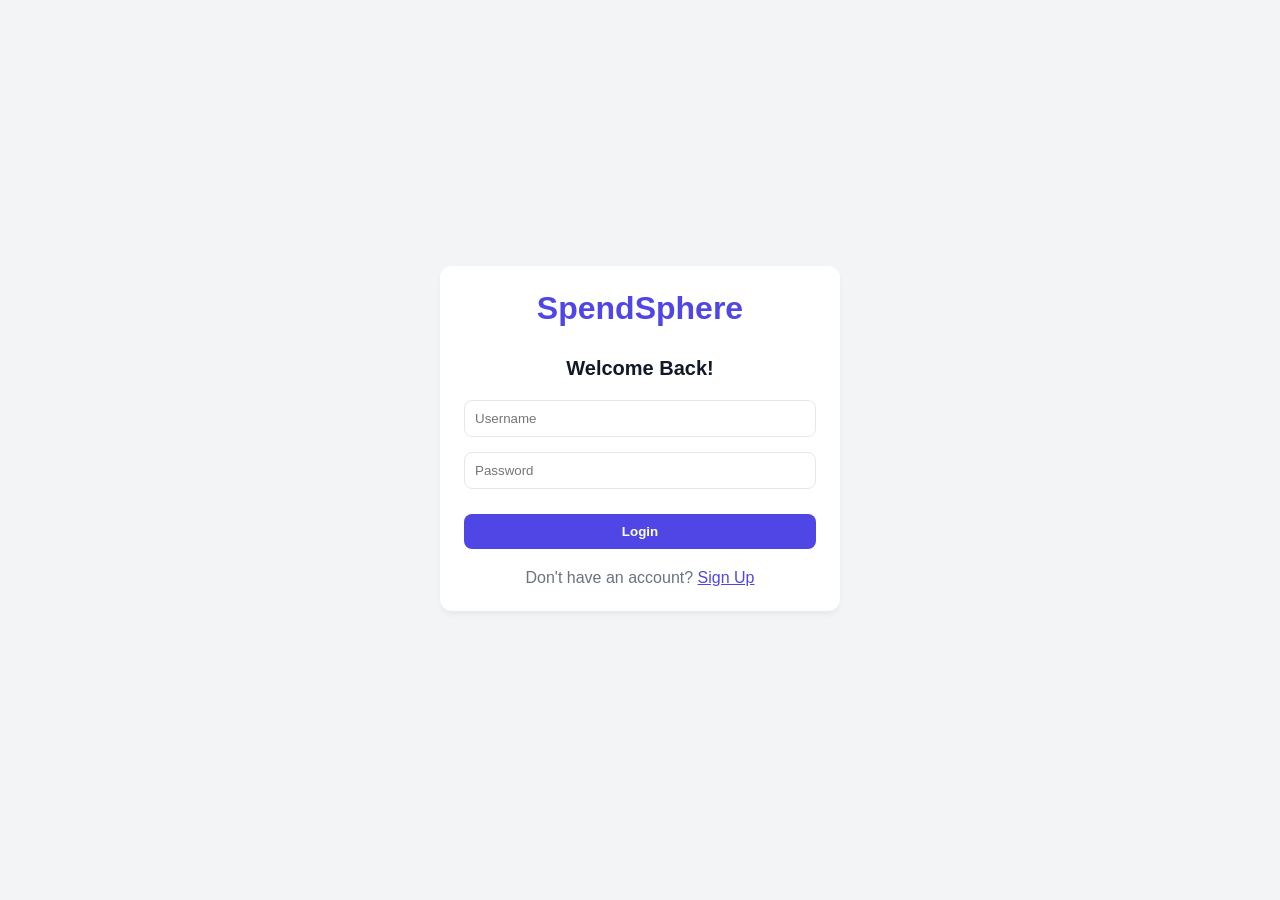
<file: frontend/login.html>
<!DOCTYPE html>
<html lang="en">
<head>
  <meta charset="UTF-8">
  <title>Login - SpendSphere</title>
  <link rel="stylesheet" href="css/style.css">
</head>
<body class="auth-layout">
  <div class="card auth-card">
    <h1>SpendSphere</h1>
    <h2>Welcome Back!</h2>
    <form id="loginForm">
      <div class="form-group">
        <input type="text" id="username" class="form-control" placeholder="Username" required>
      </div>
      <div class="form-group">
        <input type="password" id="password" class="form-control" placeholder="Password" required>
      </div>
      <button type="submit" class="btn btn-primary" style="width: 100%; margin-top: 10px;" id="loginBtn">Login</button>
    </form>
    <p style="margin-top: 20px; color: var(--text-muted);">
      Don't have an account? <a href="signup.html" style="color: var(--primary);">Sign Up</a>
    </p>
  </div>

  <script src="js/api.js"></script>
  <script src="js/auth.js"></script>
</body>
</html>
</file>
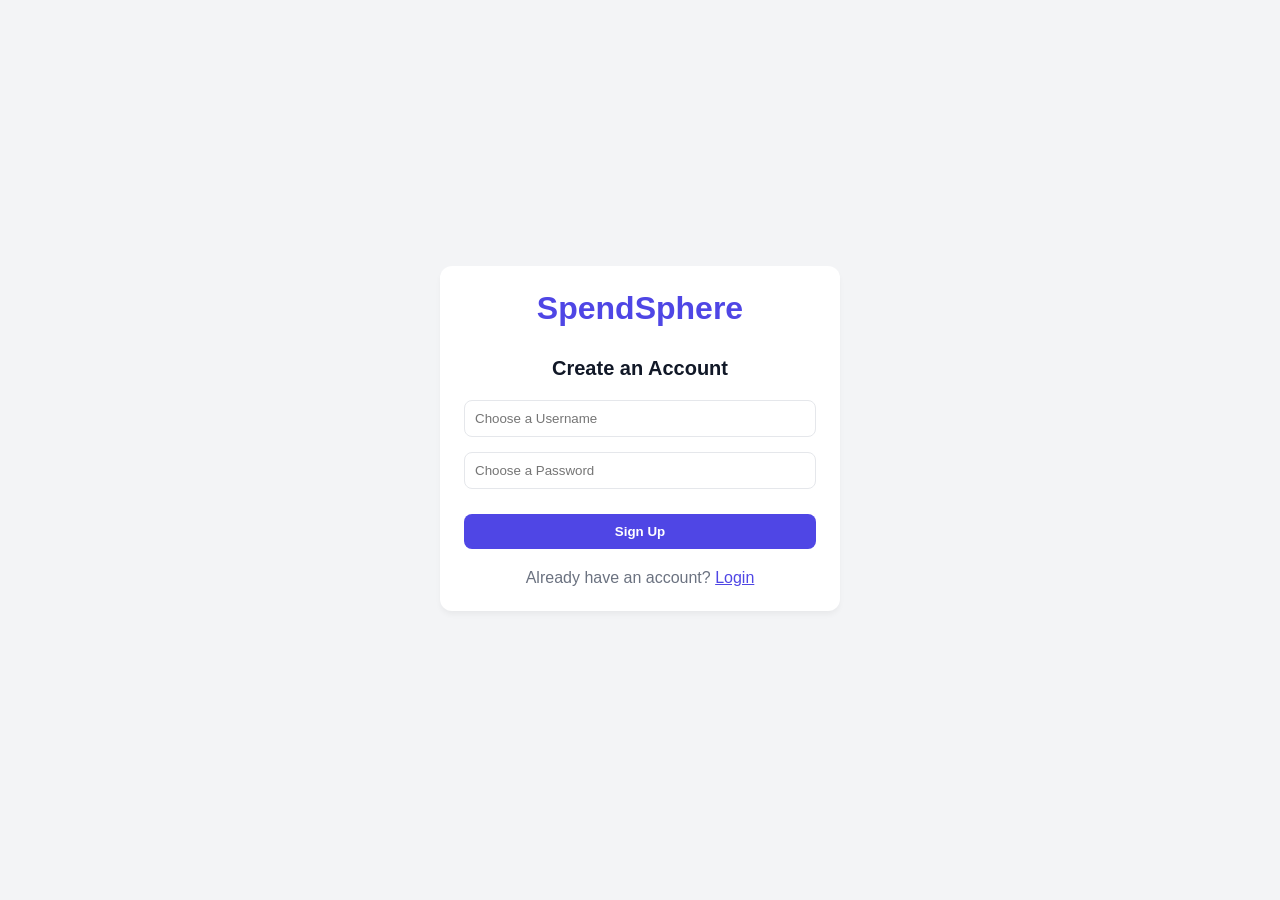
<file: frontend/signup.html>
<!DOCTYPE html>
<html lang="en">
<head>
  <meta charset="UTF-8">
  <title>Sign Up - SpendSphere</title>
  <link rel="stylesheet" href="css/style.css">
</head>
<body class="auth-layout">
  <div class="card auth-card">
    <h1>SpendSphere</h1>
    <h2>Create an Account</h2>
    <form id="signupForm">
      <div class="form-group">
        <input type="text" id="regUsername" class="form-control" placeholder="Choose a Username" required>
      </div>
      <div class="form-group">
        <input type="password" id="regPassword" class="form-control" placeholder="Choose a Password" required>
      </div>
      <button type="submit" class="btn btn-primary" style="width: 100%; margin-top: 10px;" id="signupBtn">Sign Up</button>
    </form>
    <p style="margin-top: 20px; color: var(--text-muted);">
      Already have an account? <a href="login.html" style="color: var(--primary);">Login</a>
    </p>
  </div>

  <script src="js/api.js"></script>
  <script src="js/auth.js"></script>
</body>
</html>
</file>
<file: frontend/css/style.css>
:root {
    --primary: #4f46e5;
    --primary-hover: #4338ca;
    --secondary: #10b981;
    --bg-color: #f3f4f6;
    --surface: #ffffff;
    --text-main: #111827;
    --text-muted: #6b7280;
    --border: #e5e7eb;
    --danger: #ef4444;
    --sidebar-width: 250px;
}

* {
    box-sizing: border-box;
    margin: 0;
    padding: 0;
}

body {
    font-family: 'Inter', sans-serif;
    background-color: var(--bg-color);
    color: var(--text-main);
    display: flex;
    height: 100vh;
    overflow: hidden;
}

/* Layout */
.sidebar {
    width: var(--sidebar-width);
    background: var(--surface);
    border-right: 1px solid var(--border);
    padding: 20px;
    display: flex;
    flex-direction: column;
}

.sidebar-logo {
    font-size: 24px;
    font-weight: 700;
    color: var(--primary);
    margin-bottom: 40px;
}

.nav-link {
    display: block;
    padding: 10px 15px;
    color: var(--text-muted);
    text-decoration: none;
    border-radius: 8px;
    margin-bottom: 10px;
    font-weight: 600;
    transition: all 0.2s;
    cursor: pointer;
}

.nav-link:hover,
.nav-link.active {
    background: var(--primary);
    color: white;
}

.nav-bottom {
    margin-top: auto;
}

.main-content {
    flex: 1;
    display: flex;
    flex-direction: column;
    overflow-y: auto;
}

.top-nav {
    height: 70px;
    background: var(--surface);
    border-bottom: 1px solid var(--border);
    display: flex;
    align-items: center;
    justify-content: space-between;
    padding: 0 40px;
}

.user-profile {
    font-weight: 600;
    display: flex;
    align-items: center;
    gap: 10px;
}

.content-wrapper {
    padding: 40px;
}

/* Cards & UI Elements */
.card {
    background: var(--surface);
    border-radius: 12px;
    padding: 24px;
    box-shadow: 0 4px 6px -1px rgba(0, 0, 0, 0.05);
    margin-bottom: 24px;
}

.grid-2 {
    display: grid;
    grid-template-columns: 1fr 1fr;
    gap: 24px;
}

.grid-3 {
    display: grid;
    grid-template-columns: repeat(3, 1fr);
    gap: 24px;
}

h2 {
    font-size: 20px;
    margin-bottom: 20px;
    color: var(--text-main);
}

.stat-value {
    font-size: 32px;
    font-weight: 700;
    color: var(--primary);
}

.btn {
    padding: 10px 20px;
    border-radius: 8px;
    border: none;
    font-weight: 600;
    cursor: pointer;
    transition: 0.2s;
}

.btn-primary {
    background: var(--primary);
    color: white;
}

.btn-primary:hover {
    background: var(--primary-hover);
}

.btn-danger {
    background: var(--danger);
    color: white;
}

.form-group {
    margin-bottom: 15px;
}

.form-group label {
    display: block;
    margin-bottom: 5px;
    font-weight: 600;
    font-size: 14px;
}

.form-control {
    width: 100%;
    padding: 10px;
    border: 1px solid var(--border);
    border-radius: 8px;
    font-family: inherit;
}

.form-control:focus {
    outline: none;
    border-color: var(--primary);
    box-shadow: 0 0 0 3px rgba(79, 70, 229, 0.1);
}

/* Table */
table {
    width: 100%;
    border-collapse: collapse;
}

th,
td {
    padding: 12px;
    text-align: left;
    border-bottom: 1px solid var(--border);
}

th {
    color: var(--text-muted);
    font-weight: 600;
    font-size: 14px;
}

/* Toasts */
.toast-container {
    position: fixed;
    bottom: 20px;
    right: 20px;
    display: flex;
    flex-direction: column;
    gap: 10px;
    z-index: 9999;
}

.toast {
    background: var(--surface);
    color: var(--text-main);
    padding: 15px 25px;
    border-radius: 8px;
    box-shadow: 0 10px 15px -3px rgba(0, 0, 0, 0.1);
    border-left: 4px solid var(--primary);
    animation: slideIn 0.3s ease-out forwards;
}

.toast.error {
    border-left-color: var(--danger);
}

@keyframes slideIn {
    from {
        transform: translateX(100%);
        opacity: 0;
    }

    to {
        transform: translateX(0);
        opacity: 1;
    }
}

/* Centered Auth Layout */
.auth-layout {
    justify-content: center;
    align-items: center;
}

.auth-card {
    width: 100%;
    max-width: 400px;
    text-align: center;
}

.auth-card h1 {
    margin-bottom: 30px;
    color: var(--primary);
}
</file>
